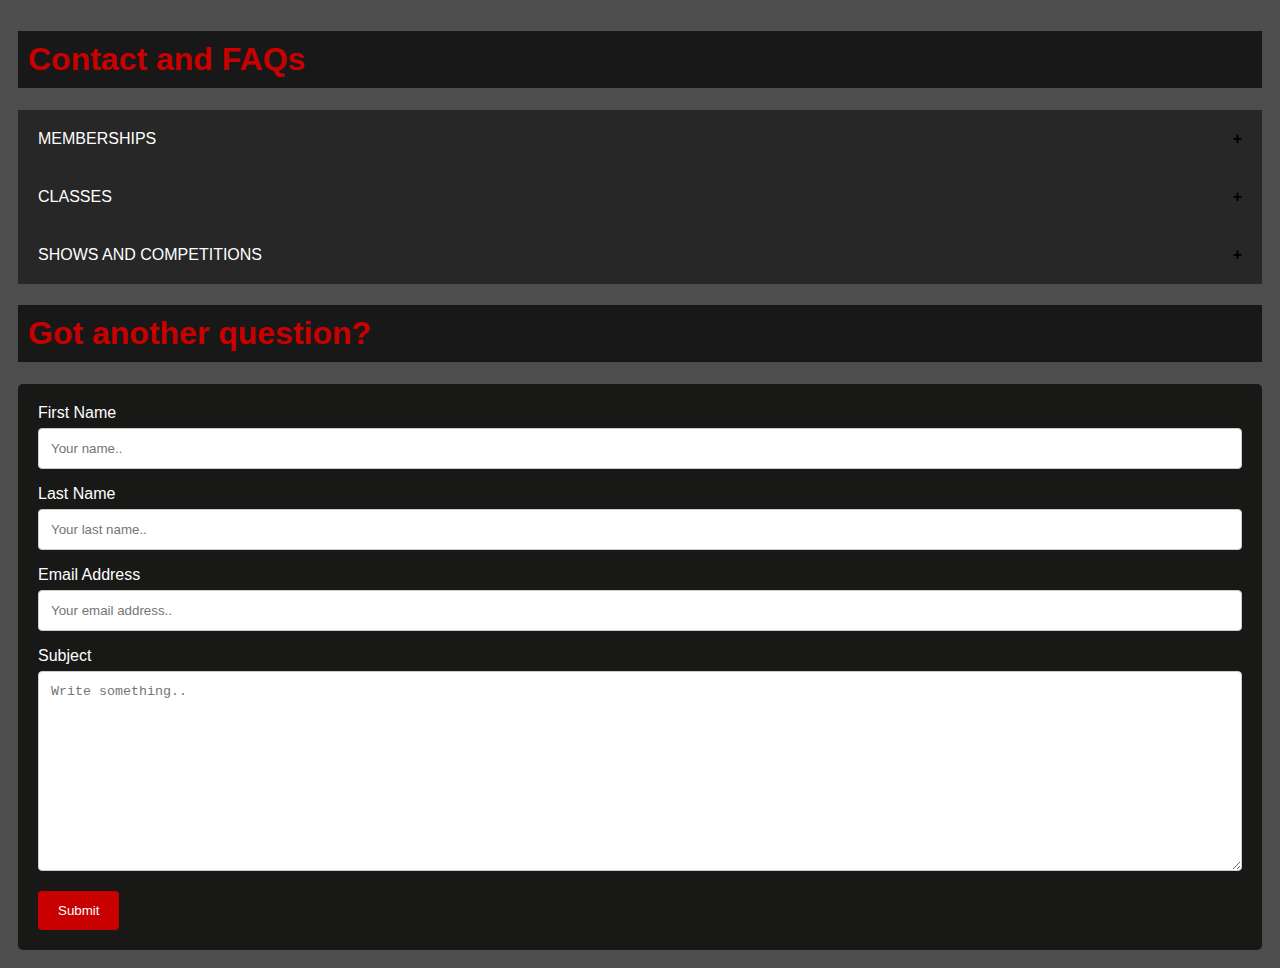
<file: contactFAQ.html>
<!DOCTYPE html>
<html lang="en">
<head>
  <link rel="stylesheet" type="text/css" href="FAQstyles.css">
  <meta name="viewport" content="width=device-width, intial-scale=1">
</head>
<body>
<h1> Contact and FAQs </h1>
  <!-- Creating FAQ accordion -->

  <!-- Membership questions -->
<button class="accordion">MEMBERSHIPS</button>
  <div class="panel">

  <button class="accordion">Can I join at any point in the year?</button>
  <div class="panel">
    <p>Yes! Don't worry, you can become a member all year round!</p>
  </div>

  <button class="accordion">I’ve never danced before. Am I allowed to join?</button>
  <div class="panel">
    <p>Definitely! We have a variety of genres to choose from, offering both beginners classes for those who do not have a dance background and advanced classes for those wishing to further their dance experience. Class is for learning and we’re all there to help each other!</p>
  </div>

  <button class="accordion">How much does it cost to join?</button>
  <div class="panel">
    <p>£30 for LSE Students!  Find out more and buy your memberships here. </p>
  </div>

  <button class="accordion">I was a member last year. Do I have to join again this year?</button>
  <div class="panel">
    <p>Yes, you must renew your membership yearly! </p>
  </div>

  <button class="accordion">What does membership provide me with?</button>
  <div class="panel">
    <p>Discounted weekly classes, payment for all competitions and workshops throughout the year, join us at our socials, perform in our shows with free costumes, free classes throughout Easter and more surprises!</p>
  </div>

  <button class="accordion">What is the difference between Standard and Socials Membership?</button>
  <div class="panel">
    <p>Socials Membership only includes access to our socials (Zoo Nights, subsidized Club Dinners, subsidized Club Outings etc).Please note if you have dance club membership, you do not need to buy socials membership as well.</p>
  </div>

  <button class="accordion">How much are classes?</button>
  <div class="panel">
    <p>£3 for members, £6 for non-members.</p>
  </div>

  <button class="accordion">Are non-LSE students allowed to join?</button>
  <div class="panel">
    <p>The policy on associate members has changed this year. Unfortunately, we are only allowed to accept current LSE students, LSE Alumni and Staff.</p>
  </div>

  <button class="accordion">Can I have a free trial lesson before I join?</button>
  <div class="panel">
    <p>In the first week of Michaelmas Term, all classes will be FREE, so be sure to come down and try them out! During the term, you can pay the non-member fee of £6 to try out the class.
      We do have the opportunity for anyone to try classes for free on our Dance Days! Our first Dance Day will be held on Sunday, 30 September 2018.</p>
  </div>
</div>

<!-- Classes questions -->


<button class="accordion">CLASSES</button>
<div class="panel">

  <button class="accordion">What kind of classes do you offer?</button>
  <div class="panel">
    <p>We offer weekly classes in Ballet, Contemporary, Hip Hop, Jazz, Lyrical and Contemporary Fusion! If you want to audition for the Student-led Dance Show pieces you can enjoy a variety of different styles such as Bollywood or Irish Dancing
</p>
  </div>

  <button class="accordion">I thought LSE offered Salsa and Swing classes. Why aren’t those on the timetable?</button>
  <div class="panel">
    <p>LSE does offer Salsa and Swing classes! If you’re interested in either of these styles there are separate societies dedicated to them both. Find the Salsa Society at https://www.lsesu.com/organisation/7246/ and the Swing Society at https://www.facebook.com/LSESwing/?ref=br_rs </p>
  </div>

  <button class="accordion">I heard Dance Club has a Tap team? Since there’s no tap class on the timetable, where is it?</button>
  <div class="panel">
    <p>As we do not have the facilities to run a Tap class on campus, we have a Tap competition team this year which any one can audition for and our Tap representative will organize going to tap classes together that will be subsidised by us!</p>
  </div>

  <button class="accordion">What do I wear to class?</button>
  <div class="panel">
    <p>Make sure to wear something you can move in but other than that just wear anything you find comfortable! If you own specific shoes for certain classes, like Ballet, it’s best to bring those along, other than that you can just wear normal trainers for Hip Hop and Commercial or go in bare feet for any classes (Don’t worry this is normal!)</p>
  </div>

  <button class="accordion">Do I need tap or pointe shoes?</button>
  <div class="panel">
    <p>Tap shoes are necessary if you are going to be competing in our competition team. Pointe is not taught in our classes, however, if you want to choreograph a pointe piece for the dance show or talk to your teacher about a possible pointe class please do!</p>
  </div>

  <button class="accordion">Do I have to attend the class every week?</button>
  <div class="panel">
    <p>In Michaelmas Term as we are not preparing for the Dance Show you will not have to attend class every week. However, attendance will be taken and will be considered for acceptance into the teacher’s show piece in Lent Term in the event of over-enrollment.
 If you are in a competition team you will need to attend every rehearsal unless you have a valid reason for not being able to.
In Lent Term we will expect you to attend at least 80% of the rehearsals of any show piece you decide to commit to, as it is very hard for our teachers if students miss choreography and spacing. It’s always best to be there so you never feel you’ve missed out! If you do have to miss a class in this case and do start feeling like you’re falling behind please speak to your Genre Rep who will be happy to help!</p>
  </div>

  <button class="accordion">So I can just come to one class if I want to?</button>
  <div class="panel">
    <p>Yes, if you only want to attend one class then you can pay £6 as a non-member, however, after the 2nd week of Lent Term this will not be possible as we will be preparing for the Dance Show.</p>
  </div>

  <button class="accordion">Are there any classes after the Dance Show?</button>
  <div class="panel">
    <p>We don’t hold any classes the week after the Dance Show to give all our dancers a well-deserved rest! We do hold dance free classes for members throughout the Easter break on an ad-hoc basis so whenever you need a break from studying, we have your back.</p>
  </div>

  <button class="accordion">I'm a complete beginner but there's no beginners class, can I still go?</button>
  <div class="panel">
    <p>Any class that doesn't specify a level will be open for all to attend. The teacher will teach at a general level but they’re always happy to slow down and answer any questions you have if it all gets a bit too much! We pride ourselves on having a very welcoming atmosphere in all our classes so please don’t worry.</p>
  </div>

  <button class="accordion">I’m not sure whether to go to beginners or advanced class. What should I do?</button>
  <div class="panel">
    <p>All our level specific classes are taught back to back so you can always have a go at both if you're not sure or if you’d rather just watch the class you can do that too. (We recommend trying out the class first as it can always look a lot more daunting than it really is!)</p>
  </div>

  <button class="accordion">I saw that you film videos of every class. Where do the videos go and why do you do this?</button>
  <div class="panel">
    <p>We film our classes every week to allow our members to watch the videos and study how they can improve and the things they did well. It’s a great way to commemorate the learning process and looking back on your growth and the end of the year is so rewarding! We will upload the videos to our Dance Club Google Drive. Nevertheless, if you don’t want to be recorded, do let the class rep know.</p>
  </div>
</div>

<!-- Shows and Competitions questions -->

  <button class="accordion">SHOWS AND COMPETITIONS</button>
  <div class="panel">

  <button class="accordion">How many shows does LSE Dance Club perform a year?</button>
  <div class="panel">
    <p>We hold our Annual Dance Show every March in the Peacock Theatre, as well as a smaller charity show in the Michaelmas Term. We also perform at events with other societies throughout the year so keep your eyes peeled.</p>
  </div>

  <button class="accordion">How can I take part in shows?
</button>
  <div class="panel">
    <p>You can choreograph, dance or even run for a position on the Show Committee! Show Committee elections will be held towards the end of Michaelmas Term.</p>
  </div>

  <button class="accordion">What are Choreographer auditions?</button>
  <div class="panel">
    <p>To be able to be a choreographer in our Annual Dance Show you will need to fill in a form to indicate your interest at the end of Michaelmas Term. You may also apply as a group of choreographers or choreograph more than one piece. You will then need to choreograph approximately 30 seconds and audition in front of our show committee. Every year we have a theme for the dance show which we will expect you to follow and explain how your piece relates to the theme. </p>
  </div>

  <button class="accordion">What are Dancer auditions?</button>
  <div class="panel">
    <p>To be able to compete in a student led piece you will have to attend an audition the first weekend of Lent Term. More information will be released over the winter break.
</p>
  </div>

  <button class="accordion">Do I have to audition to be in every piece?</button>
  <div class="panel">
    <p>No! Our weekly classes led by our teachers allow our members to take part in Dance Show pieces audition-free. Just make sure you attend the weekly classes and you will be in the piece.
In the event of over-enrollment in our teacher-led pieces, members with regular attendance in Michaelmas Term will be given priority to be part of the piece.
</p>
  </div>

  <button class="accordion">I'm not part of LSE, can I perform in the shows?</button>
  <div class="panel">
    <p>If you’re a member of the club and have auditioned for a place or take classes every week then you can be in the show!</p>
  </div>

  <button class="accordion">Is there a deadline for being able to take part in the show?</button>
  <div class="panel">
    <p>Unfortunately, we can’t allow people to take part in a piece if they have missed the first 3 classes of Lent term or if you miss over 3 classes once the choreography for the show has started. </p>
  </div>

  <button class="accordion">When are the auditions for the competitions?</button>
  <div class="panel">
    <p>The auditions to be on the competition teams will be held Week 1 and Week 2 of Michaelmas Term. More updates will be posted on this Page and our Group.</p>
  </div>

  <button class="accordion">I'm unable to attend an audition...what can I do?</button>
  <div class="panel">
    <p>If you are unable to attend the audition slot for a style you are interested in please notify the person conducting the audition as soon as you can to let them know.
In the case of Competition team auditions, there is a possibility of being assessed by the choreographer at Dance Day on the 30th September instead. In this case, please let the choreographer know who you are at the beginning of the class. Other options will be up to the choreographer and include, but are not limited to, being asked to see you in the genres class, organising a time for you both to meet or sending them a video of your past dance experience.</p>
  </div>

  <button class="accordion">Why don’t we take part in *insert University Dance Competition name here*?</button>
  <div class="panel">
    <p>If we’re not taking part in a certain University Dance Competition it is most likely because the event would clash with other events we have planned! For example, Loughborough takes place the weekend before our Dance Show and unfortunately, many others take place around this time. If there’s a competition you know about that you would like us to take part in, do speak to any of the committee members or genre/ class reps.</p>
  </div>
</div>

</div>
  <script>
  var acc = document.getElementsByClassName("accordion");
var i;

for (i = 0; i < acc.length; i++) {
    acc[i].addEventListener("click", function() {
        this.classList.toggle("active");
        var panel = this.nextElementSibling;
        if (panel.style.display === "block") {
            panel.style.display = "none";
        } else {
            panel.style.display = "block";
        }
    });
}
  </script>

<!-- Contact Us  -->
<div id="Contact-Us">
  <h1>Got another question?</h1>

<div class="container">
  <form action="/action_page.php">
    <label for="fname">First Name</label>
    <input type="text" id="fname" name="firstname" placeholder="Your name..">

    <label for="lname">Last Name</label>
    <input type="text" id="lname" name="lastname" placeholder="Your last name..">

    <label for="lname">Email Address</label>
    <input type="text" id="email" name="email" placeholder="Your email address..">

    <label for="subject">Subject</label>
    <textarea id="subject" name="subject" placeholder="Write something.." style="height:200px"></textarea>

    <input type="submit" value="Submit">
  </form>
</div>
</div>

</body>

</html>
</file>
<file: FAQstyles.css>
/* Contact and FAQ styling sheet */
body, html{
  background-image: url(https://scontent-lhr3-1.xx.fbcdn.net/v/t31.0-8/13582150_10209128093860104_6792097865807996328_o.jpg?_nc_cat=102&_nc_ht=scontent-lhr3-1.xx&oh=0af57fc40aaa2672e85af628a49c0e27&oe=5C9FCD03);
  font: arial;
  color: black;
}

h1, html{
  color: rgb(200, 0, 0);
  background-color: rgba(1, 1, 1, 0.7);
  padding: 10px;
}

/* Style the buttons that are used to open and close the accordion panel */
.accordion {
    background-color: rgba(1, 1, 1, 0.5);
    color: white;
    font-size: 100%;
    cursor: pointer;
    padding: 20px;
    width: 100%;
    text-align: left;
    border: none;
    outline: none;
    transition: 0.4s;

}

/* Add a background color to the button if it is clicked on (add the .active class with JS), and when you move the mouse over it (hover) */
.active, .accordion:hover {
    background-color: #ccc;
}
/* Add buttons */

.accordion:after {
    content: '\002B';
    color: black;
    font-weight: bold;
    float: right;
    /* margin-left: 5px; */
}

.active:after {
    /* content: "\2212"; */
}

/* Style the accordion panel. Note: hidden by default */
.panel {
    padding: 0 5px;
    background-color: rgb(200, 100, 100, 0.8);
    display: none;
    overflow: hidden;
}

/* Contact form styling */

body {font-family: Arial, Helvetica, sans-serif;}
* {box-sizing: border-box;}

input[type=text], select, textarea {
    width: 100%;
    padding: 12px;
    border: 1px solid #ccc;
    border-radius: 4px;
    box-sizing: border-box;
    margin-top: 6px;
    margin-bottom: 16px;
    resize: vertical;
}

input[type=submit] {
    background-color: rgb(200, 0, 0);
    color: white;
    padding: 12px 20px;
    border: none;
    border-radius: 4px;
    cursor: pointer;
}

input[type=submit]:hover {
    background-color: rgba(200, 0, 0, 0.7);
}

.container {
    border-radius: 5px;
    background-color: rgba(1, 1, 0, 0.7);
    padding: 20px;
    color: white;
}
</file>
